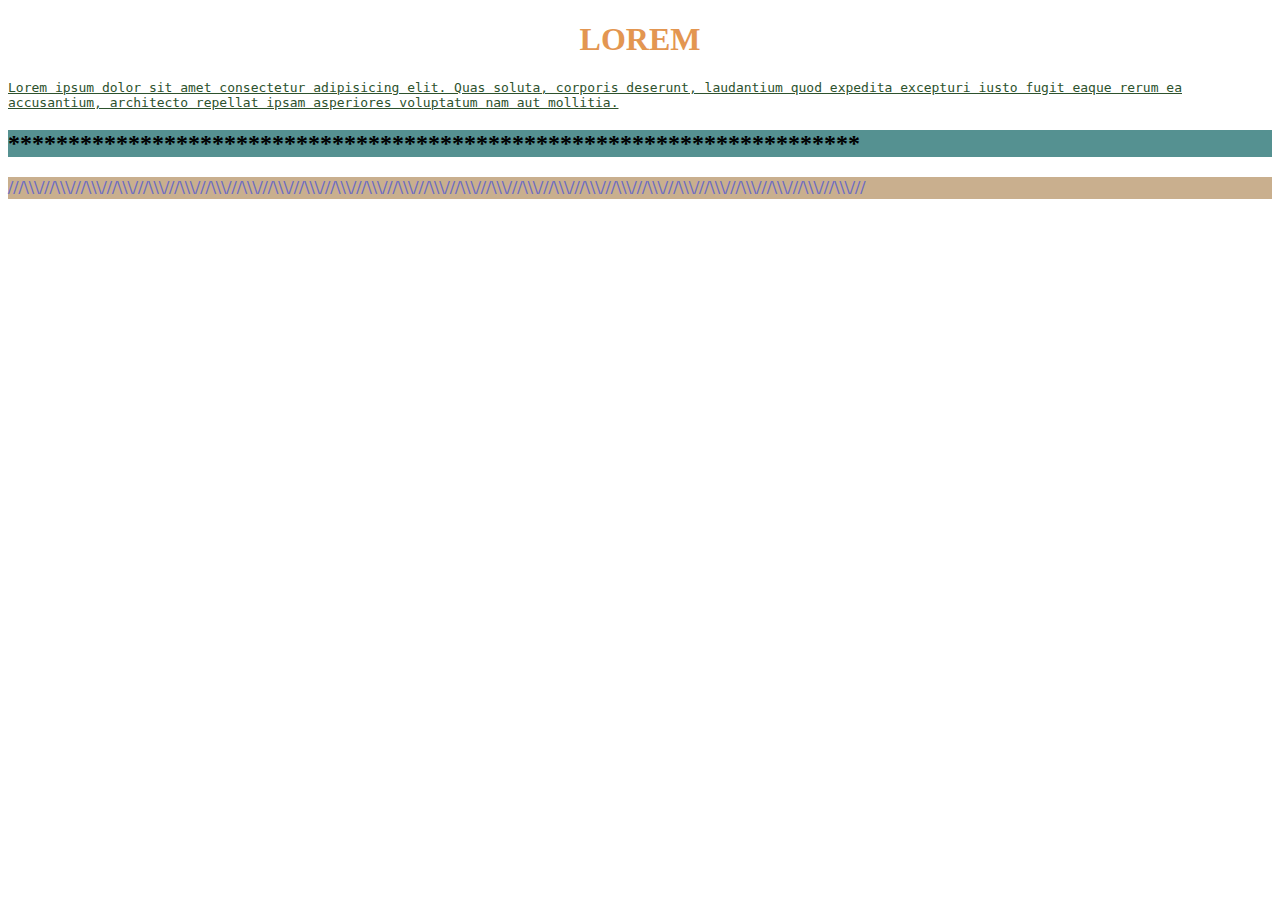
<file: index.html>
<!DOCTYPE html>
<html lang="en">
<head>
    <meta charset="UTF-8">
    <meta name="viewport" content="width=device-width, initial-scale=1.0">
    <title>Document</title>
    <style>
        h2 { background-color: rgb(85, 145, 145); align-items: center;}
    </style>
    <link rel="stylesheet" href="style.css">
</head>
<body>
    <h1 style="color: rgb(227, 150, 81); text-align: center;">LOREM</h1>
    <p style="color: rgb(45, 82, 45); font-family: monospace; text-decoration:underline;">Lorem ipsum dolor sit amet consectetur adipisicing elit. Quas soluta, corporis deserunt, 
        laudantium quod expedita excepturi iusto fugit eaque rerum ea accusantium, architecto repellat
         ipsam asperiores voluptatum nam aut mollitia.
    </p>
    <h2>***********************************************************************</h2>
    <h3>///\\\///\\\///\\\///\\\///\\\///\\\///\\\///\\\///\\\///\\\///\\\///\\\///\\\///\\\///\\\///\\\///\\\///\\\///\\\///\\\///\\\///\\\///\\\///\\\///\\\///\\\///\\\///</h3>

</body>
</html>
</file>
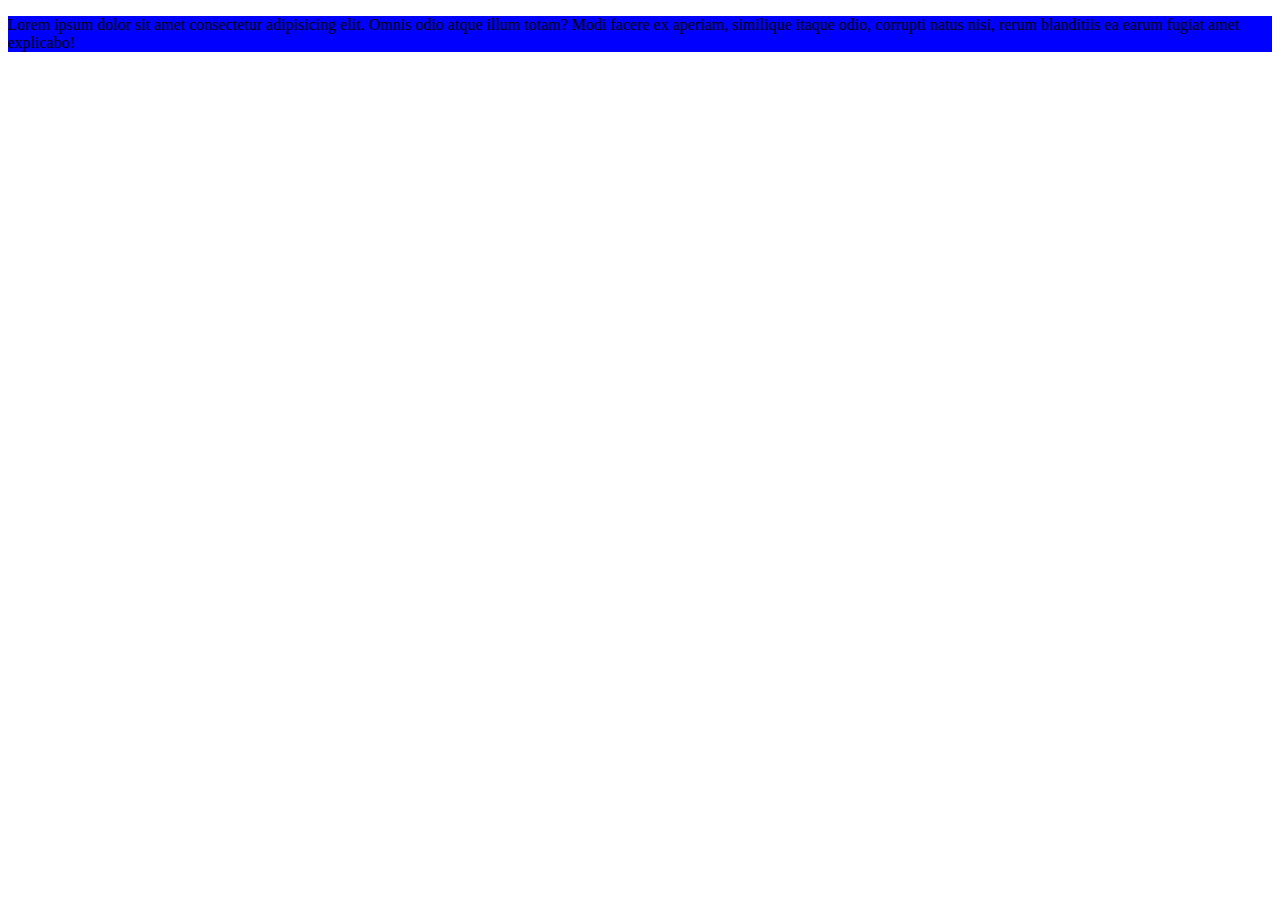
<file: index2.html>
<!DOCTYPE html>
<html lang="en">
<head>
    <meta charset="UTF-8">
    <meta name="viewport" content="width=<device-width>, initial-scale=1.0">
    <title>Document</title>
    <link rel="stylesheet" href="style2.css">
    <style>
        p{background-color: red;}
    </style>
</head>
<body>
    <p style="background-color: blue;">Lorem ipsum dolor sit amet consectetur adipisicing elit. Omnis odio atque illum totam? Modi facere ex aperiam, similique itaque odio, corrupti natus nisi, rerum blanditiis ea earum fugiat amet explicabo!</p>
</body>
</html>
</file>
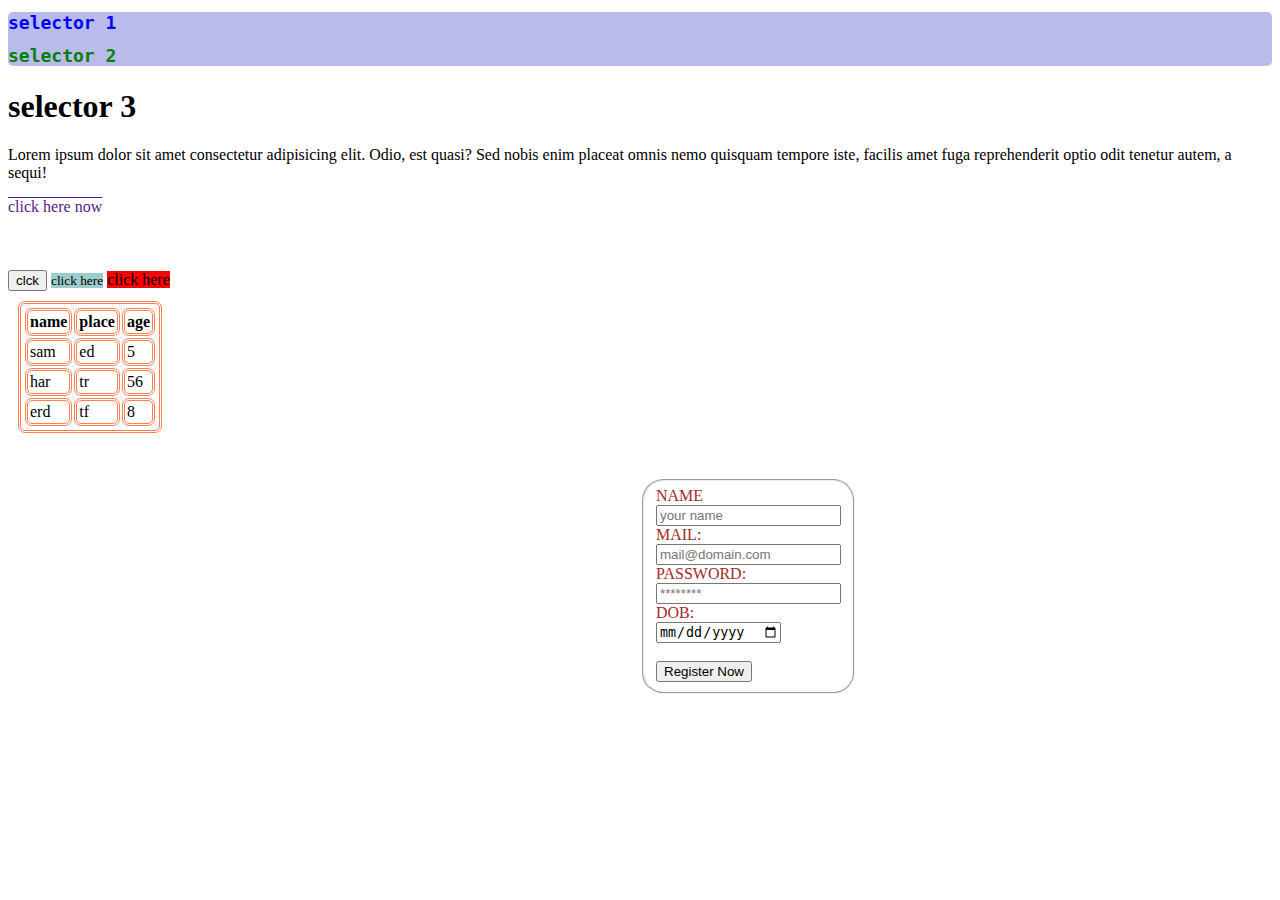
<file: index3.html>
<!DOCTYPE html>
<html lang="en">
<head>
    <meta charset="UTF-8">
    <meta name="viewport" content="width=device-width, initial-scale=1.0">
    <title>Document</title>
    <link rel="stylesheet" href="style3.css">
</head>
<body>
    <div class="group1">
    <h1 id="a1">selector 1</h1>
    <h1 class="a2">selector 2</h1>
    </div>
    <h1>selector 3</h1>
    <p id="a1">Lorem ipsum dolor sit amet consectetur adipisicing elit. Odio, est quasi? Sed nobis enim placeat omnis nemo quisquam tempore iste, facilis amet fuga reprehenderit optio odit tenetur autem, a sequi!</p>
    <a href="">click here now</a>
    <br>
    <br><br><br>
    
    <input type="button" value="clck" >
    <small>click here</small>
    <span>click here</span>
    
    <table >
        <thead>
            <tr>
            <th>name</th>
            <th>place</th>
            <th>age</th>
            </tr>
        </thead>
        <tbody>
        <tr>
            <td>sam</td>
            <td>ed</td>
            <td>5</td>
        </tr>
        <tr>
            <td>har</td>
            <td>tr</td>
            <td>56</td></tr>
        <tr>
            <td>erd</td>
            <td>tf</td>
            <td>8</td>
        </tr>
        </tbody>
    </table>
    <br><br>
    
    <form >
        <fieldset>
     <label for="NAME">NAME</label><br><input placeholder="your name">
     <br>
     <label for="mail">MAIL:</label><br><input type="email" name="" id="" placeholder="mail@domain.com" >
     <br>
     <label for="pass">PASSWORD:</label><br><input type="password" name="" id="" placeholder="********">
     <br>
     <label for="dob">DOB:</label><br><input type="date" name="" id="">
     <br><br>
     <input type="submit" value="Register Now">
    </fieldset>
    </form>
</body>
</html>


<!-- dont use same id for multiple tags
eventhough if it is used ,in style.css mention 'tag#id' correctly

selectors are 5types
    element
    universal
    id
    class
    multielement


-->
</file>
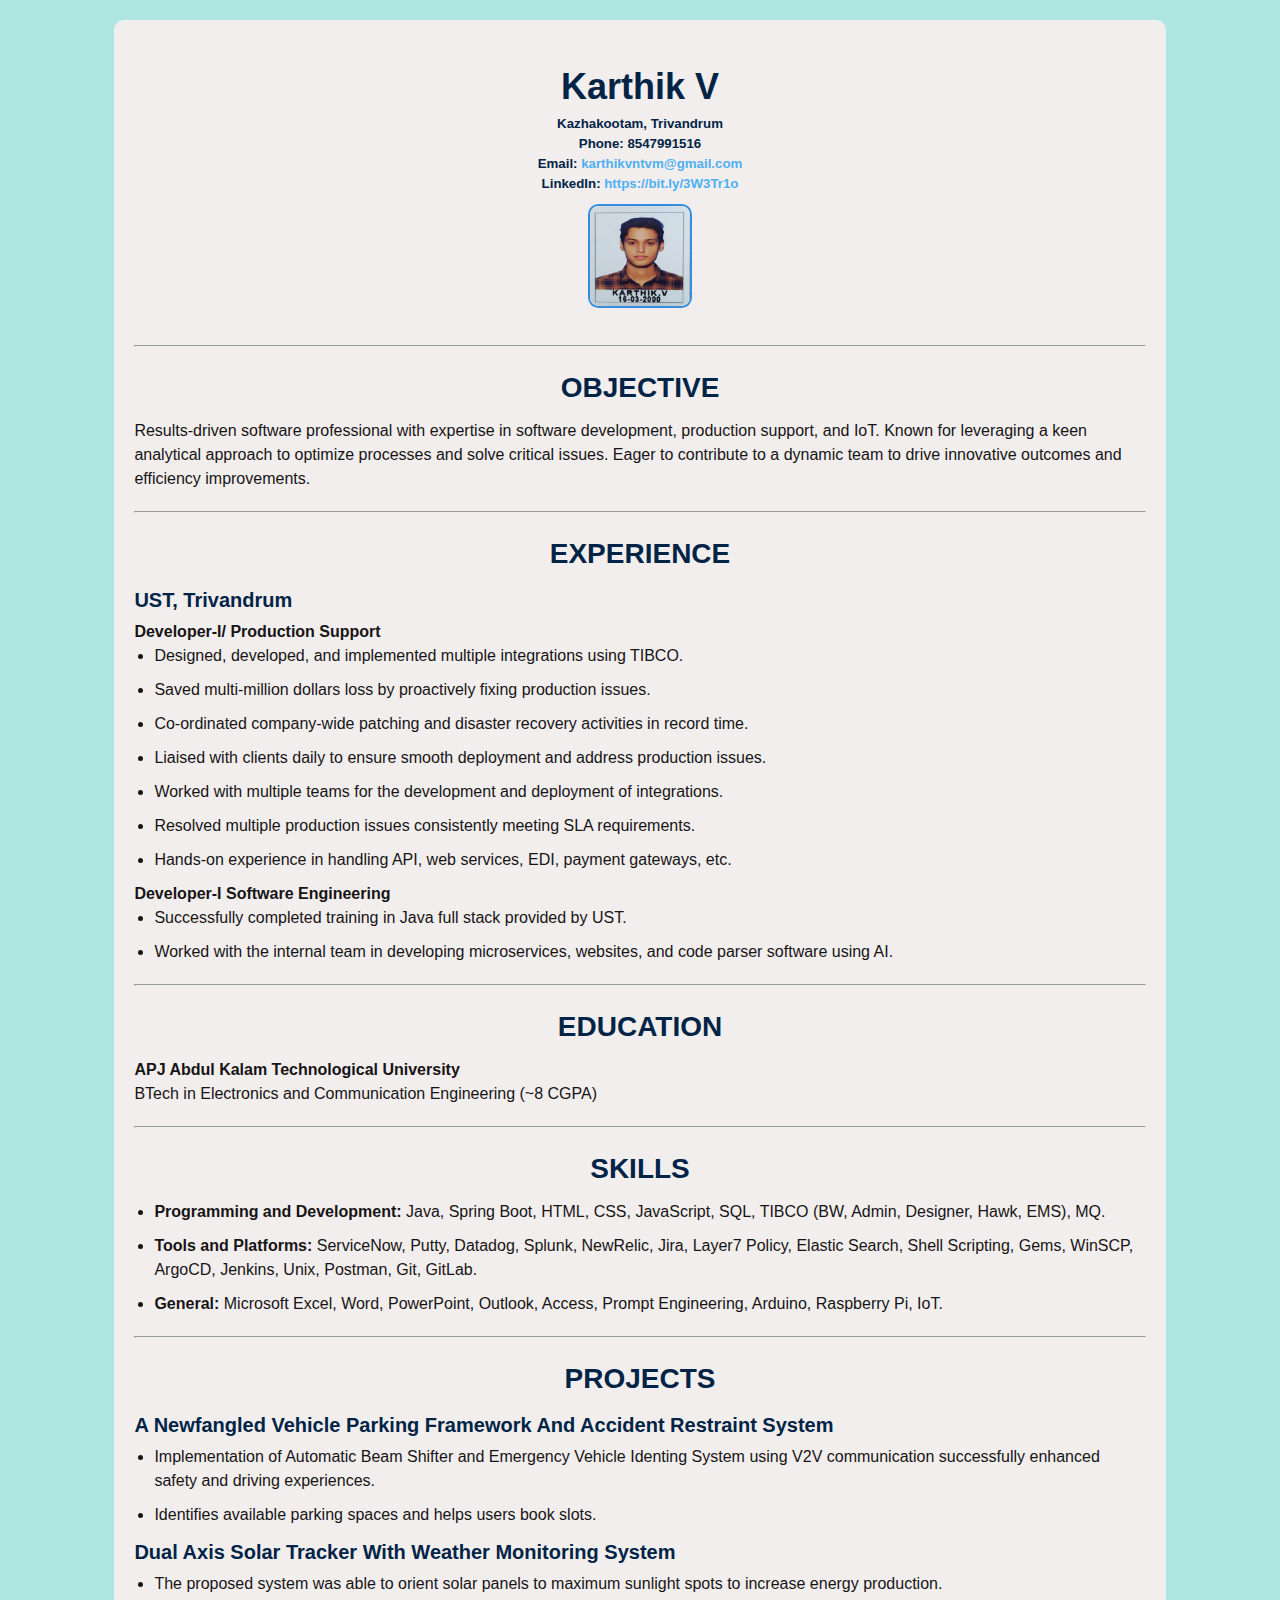
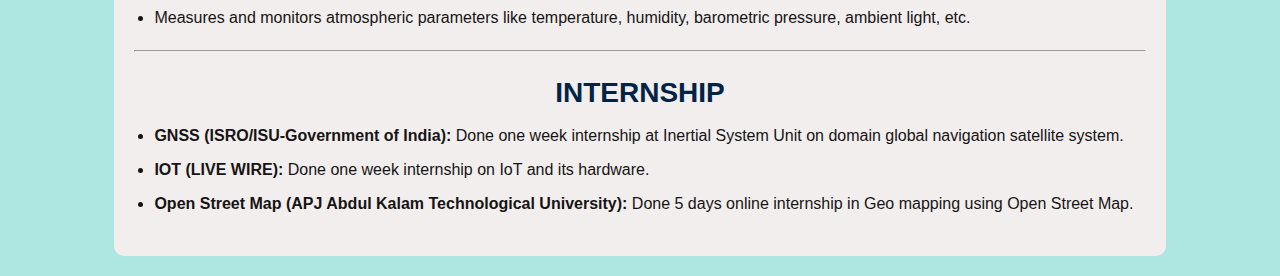
<file: resume_karthik/resume.html>
<!DOCTYPE html>
<html>
<head>
    <title>Karthik V - Resume</title>
    <link rel="stylesheet" href="resume.css">
</head>
<body>
    <div class="content">
        <div class="header">
            <h1>Karthik V</h1>
            <h5>Kazhakootam, Trivandrum</h5> 
            <h5>Phone: 8547991516</h5>
            <h5>Email: <a href="mailto:karthikvntvm@gmail.com">karthikvntvm@gmail.com</a></h5>
            <h5>LinkedIn: <a href="https://bit.ly/3W3Tr1o">https://bit.ly/3W3Tr1o</a></h5>
            <img src="images/IMG_20200517_120119.jpg" alt="Karthik V" height="100" width="100" style="background-repeat: no-repeat;">
        </div>

        <hr>

        <div class="section">
            <h2>Objective</h2>
            <p>Results-driven software professional with expertise in software development, production support, and IoT. Known for leveraging a keen analytical approach to optimize processes and solve critical issues. Eager to contribute to a dynamic team to drive innovative outcomes and efficiency improvements.</p>
        </div>

        <hr>

        <div class="section">
            <h2>Experience</h2>
            <h3>UST, Trivandrum</h3>
            <p><b>Developer-I/ Production Support</b></p>
            <ul>
                <li>Designed, developed, and implemented multiple integrations using TIBCO.</li>
                <li>Saved multi-million dollars loss by proactively fixing production issues.</li>
                <li>Co-ordinated company-wide patching and disaster recovery activities in record time.</li>
                <li>Liaised with clients daily to ensure smooth deployment and address production issues.</li>
                <li>Worked with multiple teams for the development and deployment of integrations.</li>
                <li>Resolved multiple production issues consistently meeting SLA requirements.</li>
                <li>Hands-on experience in handling API, web services, EDI, payment gateways, etc.</li>
            </ul>
            <p><b>Developer-I Software Engineering</b></p>
            <ul>
                <li>Successfully completed training in Java full stack provided by UST.</li>
                <li>Worked with the internal team in developing microservices, websites, and code parser software using AI.</li>
            </ul>
        </div>

        <hr>

        <div class="section">
            <h2>Education</h2>
            <p>
                <b>APJ Abdul Kalam Technological University</b><br>
                BTech in Electronics and Communication Engineering (~8 CGPA)
            </p>
        </div>

        <hr>

        <div class="section">
            <h2>Skills</h2>
            <ul>
                <li><b>Programming and Development:</b> Java, Spring Boot, HTML, CSS, JavaScript, SQL, TIBCO (BW, Admin, Designer, Hawk, EMS), MQ.</li>
                <li><b>Tools and Platforms:</b> ServiceNow, Putty, Datadog, Splunk, NewRelic, Jira, Layer7 Policy, Elastic Search, Shell Scripting, Gems, WinSCP, ArgoCD, Jenkins, Unix, Postman, Git, GitLab.</li>
                <li><b>General:</b> Microsoft Excel, Word, PowerPoint, Outlook, Access, Prompt Engineering, Arduino, Raspberry Pi, IoT.</li>
            </ul>
        </div>

        <hr>

        <div class="section">
            <h2>Projects</h2>
            <h3>A Newfangled Vehicle Parking Framework And Accident Restraint System</h3>
            <ul>
                <li>Implementation of Automatic Beam Shifter and Emergency Vehicle Identing System using V2V communication successfully enhanced safety and driving experiences.</li>
                <li>Identifies available parking spaces and helps users book slots.</li>
            </ul>
            <h3>Dual Axis Solar Tracker With Weather Monitoring System</h3>
            <ul>
                <li>The proposed system was able to orient solar panels to maximum sunlight spots to increase energy production.</li>
                <li>Measures and monitors atmospheric parameters like temperature, humidity, barometric pressure, ambient light, etc.</li>
            </ul>
        </div>

        <hr>

        <div class="section">
            <h2>Internship</h2>
            <ul>
                <li><b>GNSS (ISRO/ISU-Government of India):</b> Done one week internship at Inertial System Unit on domain global navigation satellite system.</li>
                <li><b>IOT (LIVE WIRE):</b> Done one week internship on IoT and its hardware.</li>
                <li><b>Open Street Map (APJ Abdul Kalam Technological University):</b> Done 5 days online internship in Geo mapping using Open Street Map.</li>
            </ul>
        </div>
    </div>
</body>
</html>
</file>
<file: style.css>
h3
{
    color: rgb(107, 107, 196);
   background-color: rgb(201, 175, 142);
}
</file>
<file: style2.css>
p
{
    background-color: green;
}
</file>
<file: style3.css>
h1#a1
{
    color: blue;
}
h1.a2
{
    color: green;
   
    
}
.group1
{
   background-color: rgb(186, 186, 235);
   font-family: monospace;
   font-size: xx-small;
   border-radius: 5px;
   font-weight: bold
}
a
{
    text-decoration: none;
    text-decoration-line:overline;
}
span
{
background-color: red;
}
small
{
    background-color: rgba(61, 155, 155, 0.505);
}
body
{
    background-image: url("https://cdn.pixabay.com/photo/2023/08/05/15/42/panda-8171354_1280.jpg");
    background-size: 100%;
}
table ,tr ,td ,th
{
    border-radius: 7px;
    border: 3px double coral;
    margin: 10px;
    padding: 2px;
}
form
{
    margin-left: 50%;
    margin-right: 50%; 
    
}
fieldset
{
    border-radius: 10%;
    
   background-image: url("https://png.pngtree.com/thumb_back/fh260/background/20210902/pngtree-geometric-gradient-background-with-glassmorphism-effect-and-light-color-image_779234.jpg");
}
label
{
  color: brown;
}
</file>
<file: resume_karthik/resume.css>
body {
    font-family:'Gill Sans', 'Gill Sans MT', Calibri, 'Trebuchet MS', sans-serif;
    background-color: #aee6e1;
    color: #171414;
    line-height: 1.5;
    background-image: url("https://png.pngtree.com/thumb_back/fh260/background/20210902/pngtree-geometric-gradient-background-with-glassmorphism-effect-and-light-color-image_779234.jpg");
}

h1, h2, h3, h5 {
    color: #012446;
    margin: 0;
}

h1 {
    font-size: 36px;
}

h2 {
    font-size: 28px;
    margin-top: 20px;
    margin-bottom: 10px;
    text-align: center;
    text-transform: uppercase;
}

h3 {
    font-size: 20px;
    margin-bottom: 5px;
}

p, ul {
    margin: auto;
}

ul {
    padding-left: 20px;
}

li {
    margin-bottom:10px;
}
a {
    color: #4fb0f0;
    text-decoration: none;
}

.header {
    text-align: center;
    margin: 20px 0;
}

.header img {
    border-radius: 10%;
    margin: 10px ;
    border: 2px solid #368dde;
}

.content {
    width: 80%;
    margin: 20px auto;
    background: #f2eeee;
    padding: 20px;
    border-radius: 10px;
}

.section {
    margin-bottom: 20px;
}
</file>
